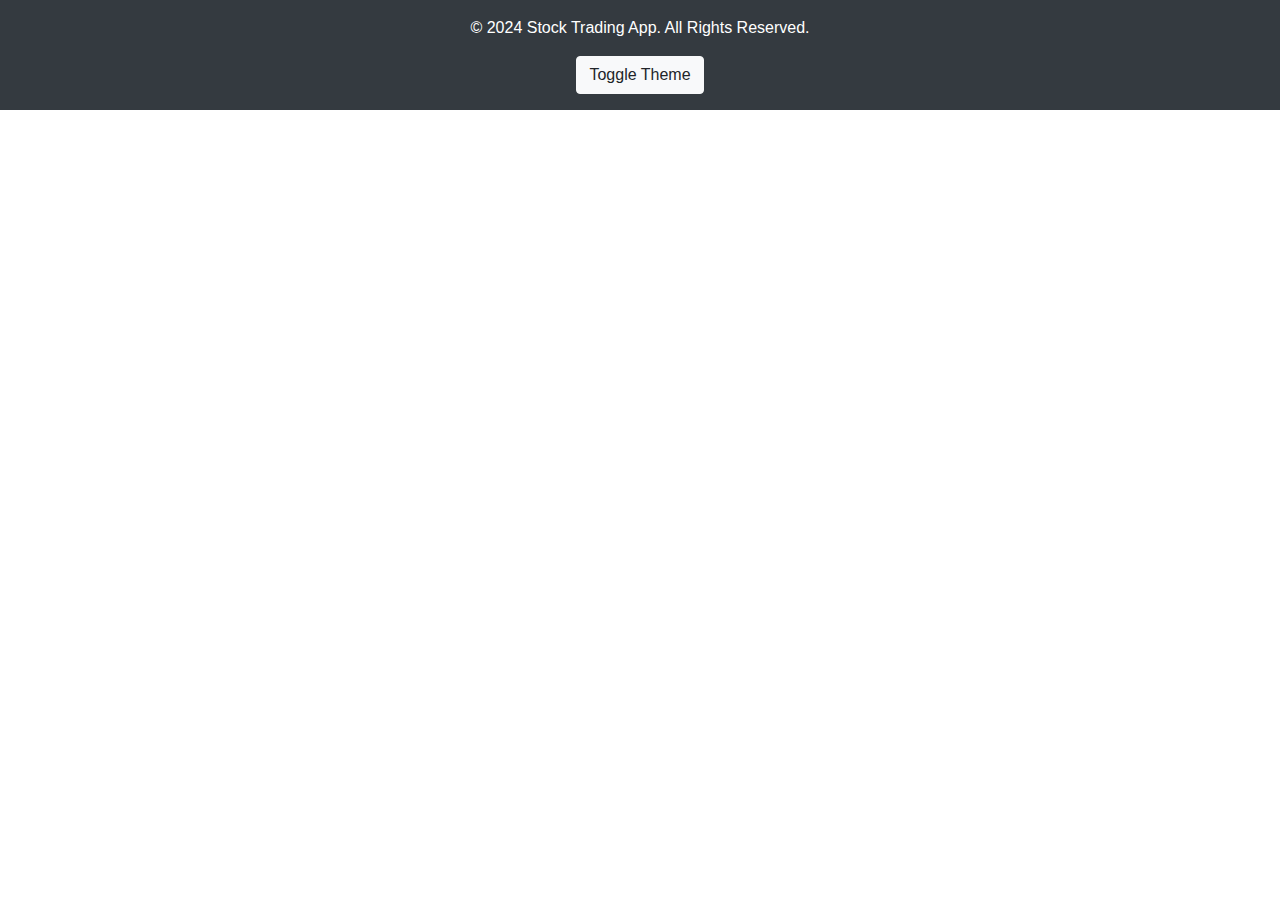
<file: stock-trading-app/target/classes/templates/footer.html>
<!DOCTYPE html>
<html xmlns:th="http://www.thymeleaf.org">
<head>
    <title>Footer</title>
    <!-- Bootstrap CSS -->
    <link rel="stylesheet" href="https://maxcdn.bootstrapcdn.com/bootstrap/4.5.2/css/bootstrap.min.css">
    <!-- Custom CSS for Footer -->
    <link rel="stylesheet" type="text/css" th:href="@{/css/footer.css}">
</head>
<body>
    <footer class="footer bg-dark text-white text-center py-3">
        <p>&copy; 2024 Stock Trading App. All Rights Reserved.</p>
        <button class="btn btn-light" onclick="toggleTheme()">Toggle Theme</button>
    </footer>

    <!-- Bootstrap JS and dependencies -->
    <script src="https://code.jquery.com/jquery-3.5.1.slim.min.js"></script>
    <script src="https://cdn.jsdelivr.net/npm/@popperjs/core@2.9.2/dist/umd/popper.min.js"></script>
    <script src="https://maxcdn.bootstrapcdn.com/bootstrap/4.5.2/js/bootstrap.min.js"></script>
    <script>
        function toggleTheme() {
            const body = document.body;
            body.classList.toggle("bg-dark");
            body.classList.toggle("text-white");
            body.classList.toggle("bg-light");
            body.classList.toggle("text-dark");
        }
    </script>
</body>
</html>
</file>
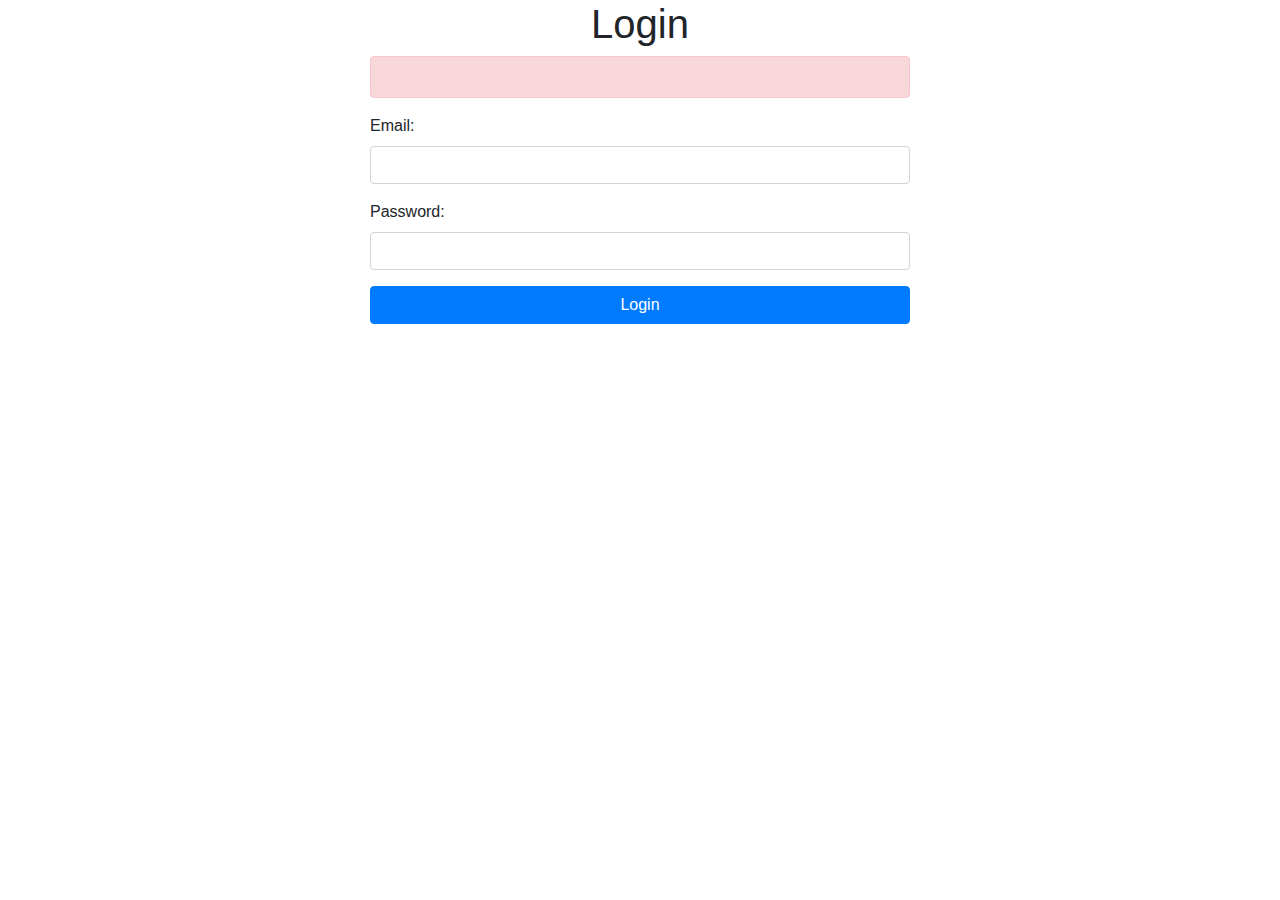
<file: stock-trading-app/target/classes/templates/login.html>
<!DOCTYPE html>
<html xmlns:th="http://www.thymeleaf.org">
<head>
    <title>Login</title>
    <!-- Bootstrap CSS -->
    <link rel="stylesheet" href="https://maxcdn.bootstrapcdn.com/bootstrap/4.5.2/css/bootstrap.min.css">
    <!-- Custom CSS for Login -->
    <link rel="stylesheet" type="text/css" th:href="@{/css/login.css}">
</head>
<body>
    <div class="container">
        <div class="row justify-content-center">
            <div class="col-md-6">
                <h1 class="text-center">Login</h1>
                
                <!-- Error message -->
                <div th:if="${error}" class="alert alert-danger">
                    <p th:text="${error}"></p>
                </div>
                
                <!-- Login Form -->
                <form action="/login" method="post">
                    <div class="form-group">
                        <label for="email">Email:</label>
                        <input type="email" class="form-control" id="email" name="email" required>
                    </div>
                    <div class="form-group">
                        <label for="password">Password:</label>
                        <input type="password" class="form-control" id="password" name="password" required>
                    </div>
                    <button type="submit" class="btn btn-primary btn-block">Login</button>
                </form>
            </div>
        </div>
    </div>

    <!-- Bootstrap JS and dependencies -->
    <script src="https://code.jquery.com/jquery-3.5.1.slim.min.js"></script>
    <script src="https://cdn.jsdelivr.net/npm/@popperjs/core@2.9.2/dist/umd/popper.min.js"></script>
    <script src="https://maxcdn.bootstrapcdn.com/bootstrap/4.5.2/js/bootstrap.min.js"></script>
    <script type="text/javascript" th:src="@{/js/scripts.js}"></script>
</body>
</html>
</file>
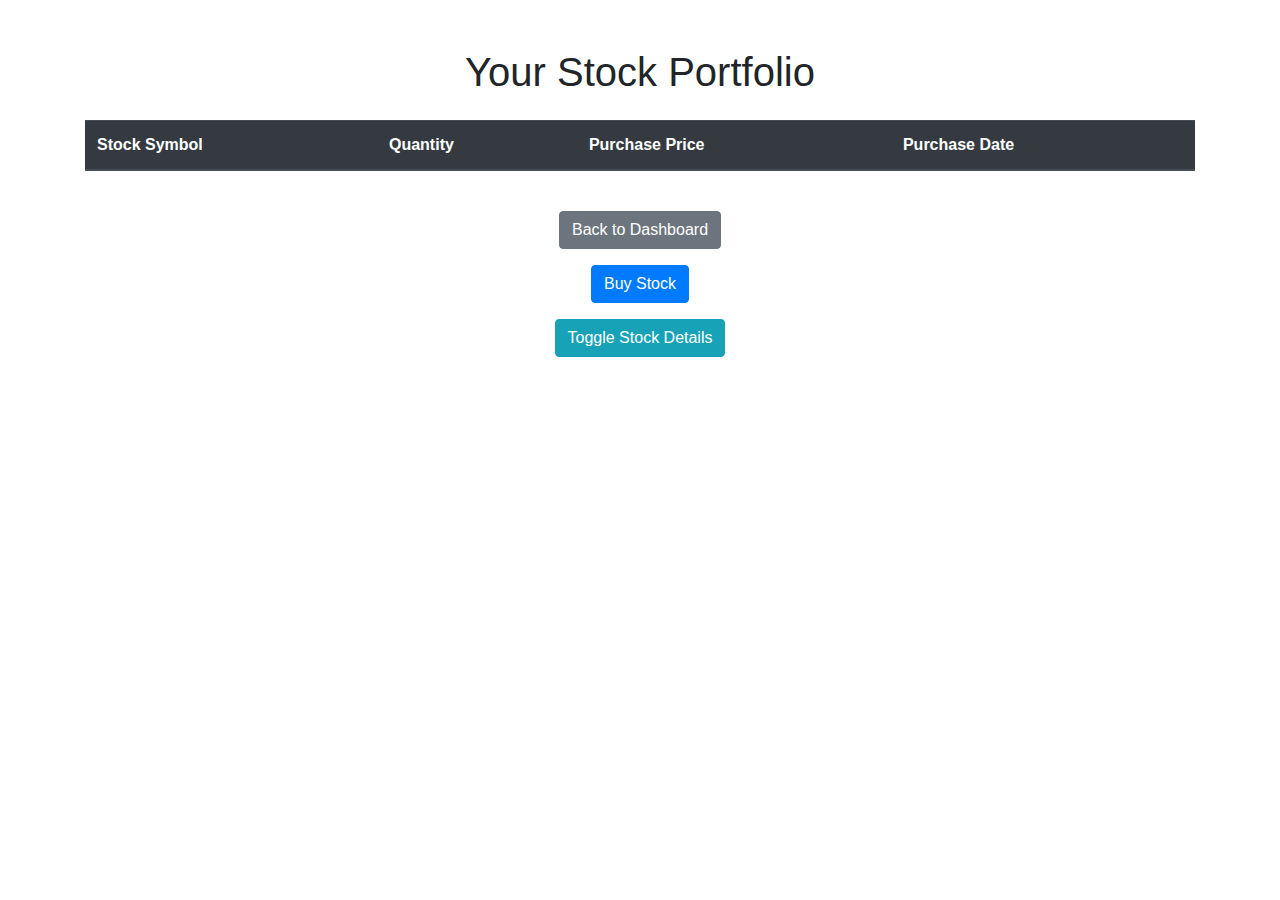
<file: stock-trading-app/target/classes/templates/portfolio.html>
<!DOCTYPE html>
<html xmlns:th="http://www.thymeleaf.org">
<head>
    <meta charset="UTF-8">
    <title>User Portfolio</title>
    <!-- Bootstrap CSS -->
    <link rel="stylesheet" href="https://maxcdn.bootstrapcdn.com/bootstrap/4.5.2/css/bootstrap.min.css">
    <!-- Custom CSS for Portfolio -->
    <link rel="stylesheet" th:href="@{/css/portfolio.css}" />
</head>
<body>
    <!-- Include Header -->
    <div th:replace="header :: header"></div>

    <div class="container mt-5">
        <h1 class="text-center">Your Stock Portfolio</h1>
        
        <!-- Portfolio Table -->
        <table class="table table-hover mt-4">
            <thead class="thead-dark">
                <tr>
                    <th>Stock Symbol</th>
                    <th>Quantity</th>
                    <th>Purchase Price</th>
                    <th>Purchase Date</th>
                </tr>
            </thead>
            <tbody>
                <tr th:each="transaction : ${transactions}">
                    <td th:text="${transaction.stockSymbol}"></td>
                    <td th:text="${transaction.quantity}"></td>
                    <td th:text="${transaction.price}"></td>
                    <td th:text="${#dates.format(transaction.transactionTime, 'yyyy-MM-dd HH:mm:ss')}"></td>
                </tr>
            </tbody>
        </table>
        
        <!-- Back to Dashboard Link -->
        <div class="text-center">
            <a href="/dashboard" class="btn btn-secondary">Back to Dashboard</a>
        </div>

        <!-- Buy Stock Button -->
        <div class="text-center mt-3">
            <button class="btn btn-primary buy-button" data-symbol="AAPL">Buy Stock</button>
        </div>

        <!-- Toggle Stock Details -->
        <div id="stockDetails" class="mt-4" style="display:none;">
            <p>Stock details go here...</p>
        </div>
        <div class="text-center mt-3">
            <button class="btn btn-info" onclick="toggleStockDetails()">Toggle Stock Details</button>
        </div>
    </div>

    <!-- Bootstrap JS and dependencies -->
    <script src="https://code.jquery.com/jquery-3.5.1.slim.min.js"></script>
    <script src="https://cdn.jsdelivr.net/npm/@popperjs/core@2.9.2/dist/umd/popper.min.js"></script>
    <script src="https://maxcdn.bootstrapcdn.com/bootstrap/4.5.2/js/bootstrap.min.js"></script>
    <script th:src="@{/js/scripts.js}"></script>

    <!-- Include Footer -->
    <div th:replace="footer :: footer"></div>
</body>
</html>
</file>
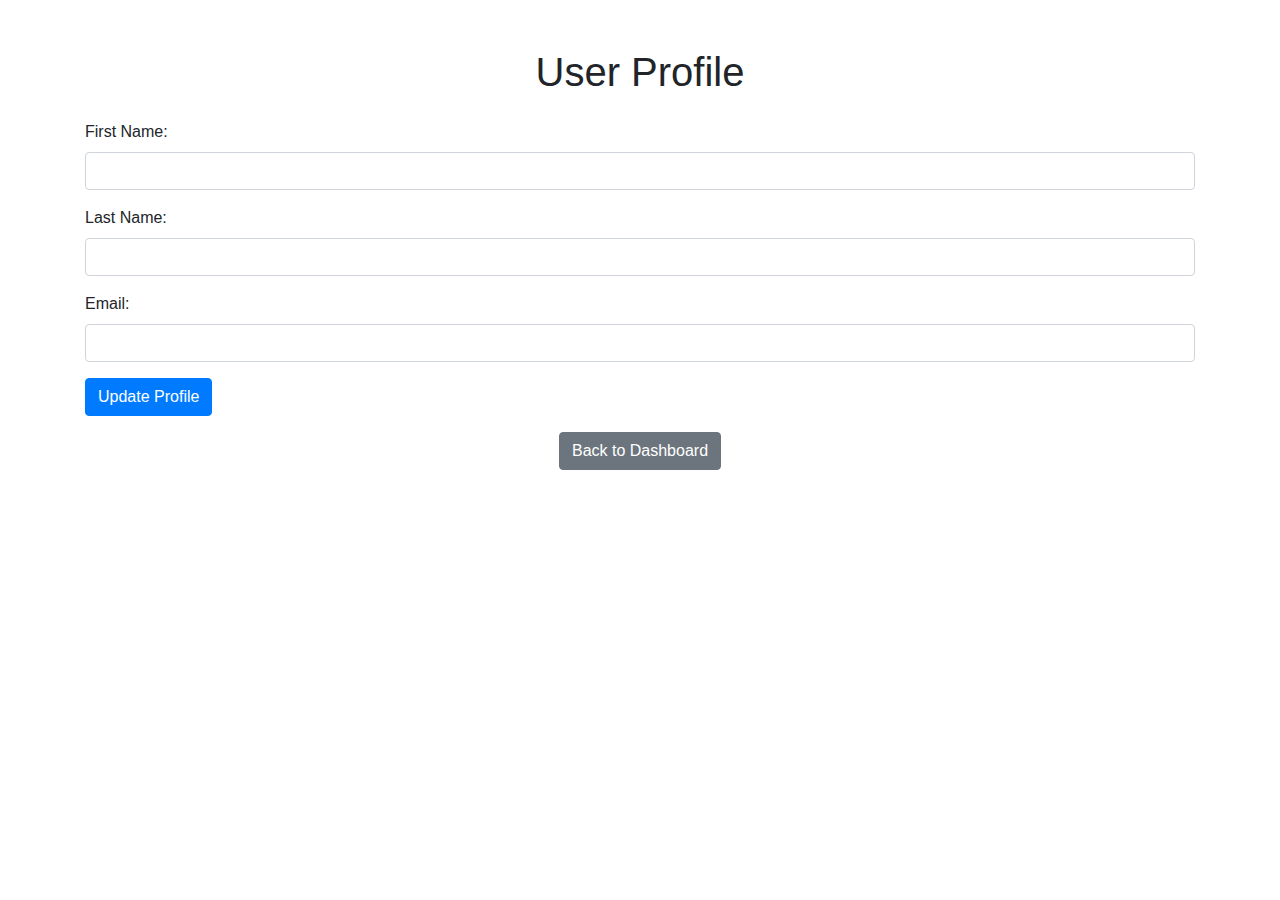
<file: stock-trading-app/target/classes/templates/profile.html>
<!DOCTYPE html>
<html xmlns:th="http://www.thymeleaf.org">
<head>
    <meta charset="UTF-8">
    <title>User Profile</title>
    <!-- Bootstrap CSS -->
    <link rel="stylesheet" href="https://maxcdn.bootstrapcdn.com/bootstrap/4.5.2/css/bootstrap.min.css">
    <!-- Custom CSS for Profile -->
    <link rel="stylesheet" th:href="@{/css/profile.css}">
</head>
<body>
    <!-- Include Header -->
    <div th:replace="header :: header"></div>

    <div class="container mt-5">
        <h1 class="text-center">User Profile</h1>

        <form th:action="@{/profile}" th:object="${user}" method="post" class="mt-4">
            <div class="form-group">
                <label for="firstName">First Name:</label>
                <input type="text" id="firstName" th:field="*{firstName}" class="form-control" required />
            </div>

            <div class="form-group">
                <label for="lastName">Last Name:</label>
                <input type="text" id="lastName" th:field="*{lastName}" class="form-control" required />
            </div>

            <!-- Add more fields as necessary -->
            <!-- Example Email Field -->
            <div class="form-group">
                <label for="email">Email:</label>
                <input type="email" id="email" th:field="*{email}" class="form-control" required />
            </div>

            <button type="submit" class="btn btn-primary">Update Profile</button>
        </form>

        <div class="text-center mt-3">
            <a th:href="@{/dashboard}" class="btn btn-secondary">Back to Dashboard</a>
        </div>
    </div>

    <!-- Bootstrap JS and dependencies -->
    <script src="https://code.jquery.com/jquery-3.5.1.slim.min.js"></script>
    <script src="https://cdn.jsdelivr.net/npm/@popperjs/core@2.9.2/dist/umd/popper.min.js"></script>
    <script src="https://maxcdn.bootstrapcdn.com/bootstrap/4.5.2/js/bootstrap.min.js"></script>
    <script type="text/javascript" th:src="@{/js/scripts.js}"></script>

    <!-- Include Footer -->
    <div th:replace="footer :: footer"></div>
</body>
</html>
</file>
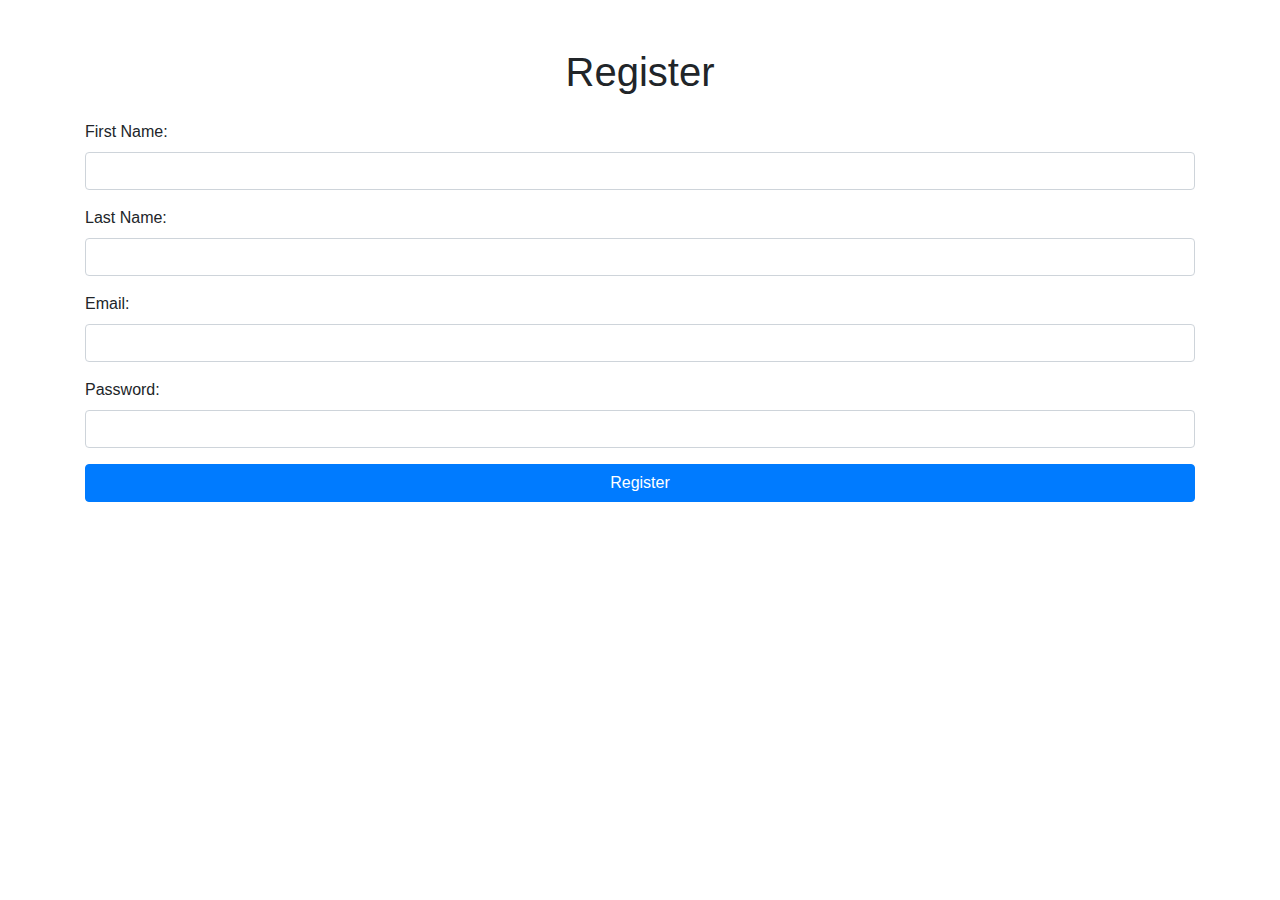
<file: stock-trading-app/target/classes/templates/register.html>
<!DOCTYPE html>
<html xmlns:th="http://www.thymeleaf.org">
<head>
    <meta charset="UTF-8">
    <title>Register</title>
    <!-- Bootstrap CSS -->
    <link rel="stylesheet" href="https://maxcdn.bootstrapcdn.com/bootstrap/4.5.2/css/bootstrap.min.css">
    <!-- Custom CSS for Register -->
    <link rel="stylesheet" th:href="@{/css/register.css}">
</head>
<body>
    <!-- Include Header -->
    <div th:replace="header :: header"></div>

    <div class="container mt-5">
        <h1 class="text-center">Register</h1>
        
        <form th:action="@{/register}" th:object="${user}" method="post" class="mt-4">
            <div class="form-group">
                <label for="firstName">First Name:</label>
                <input type="text" id="firstName" th:field="*{firstName}" class="form-control" required />
            </div>
            
            <div class="form-group">
                <label for="lastName">Last Name:</label>
                <input type="text" id="lastName" th:field="*{lastName}" class="form-control" required />
            </div>
            
            <div class="form-group">
                <label for="email">Email:</label>
                <input type="email" id="email" th:field="*{email}" class="form-control" required />
            </div>
            
            <div class="form-group">
                <label for="password">Password:</label>
                <input type="password" id="password" th:field="*{password}" class="form-control" required />
            </div>
            
            <button type="submit" class="btn btn-primary btn-block">Register</button>
        </form>
    </div>

    <!-- Bootstrap JS and dependencies -->
    <script src="https://code.jquery.com/jquery-3.5.1.slim.min.js"></script>
    <script src="https://cdn.jsdelivr.net/npm/@popperjs/core@2.9.2/dist/umd/popper.min.js"></script>
    <script src="https://maxcdn.bootstrapcdn.com/bootstrap/4.5.2/js/bootstrap.min.js"></script>
    <script type="text/javascript" th:src="@{/js/scripts.js}"></script>

    <!-- Include Footer -->
    <div th:replace="footer :: footer"></div>
</body>
</html>
</file>
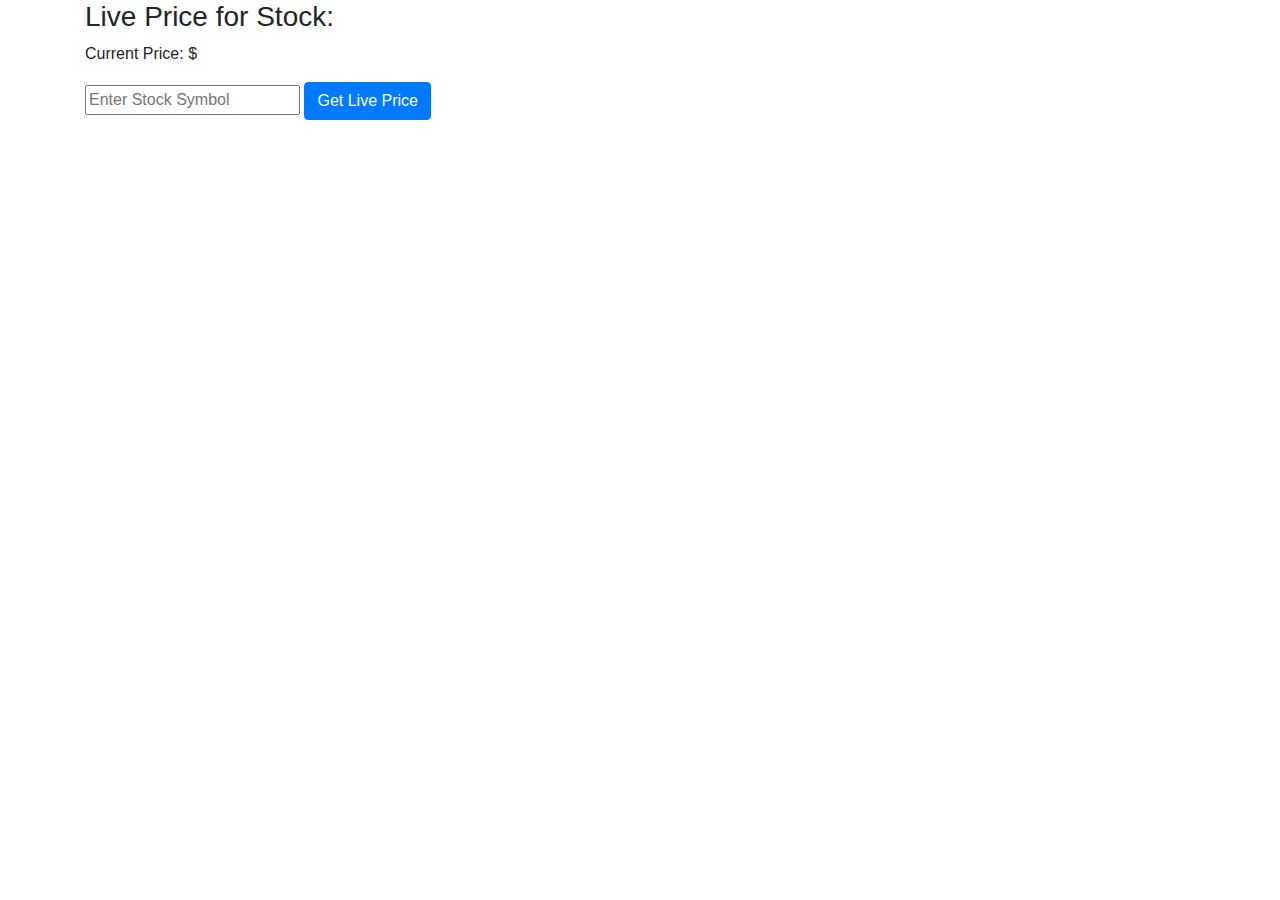
<file: stock-trading-app/target/classes/templates/stock_dashboard.html>
<!DOCTYPE html>
<html xmlns:th="http://www.thymeleaf.org">
<head>
    <meta charset="UTF-8">
    <title>Stock Dashboard</title>
    <!-- Bootstrap CSS -->
    <link rel="stylesheet" href="https://maxcdn.bootstrapcdn.com/bootstrap/4.5.2/css/bootstrap.min.css">
    <!-- Custom CSS for Dashboard -->
    <link rel="stylesheet" th:href="@{/css/stock_dashboard.css}">
</head>
<body>

<div class="container">
    <h3>Live Price for Stock: <span th:text="${symbol}"></span></h3>
    <p>Current Price: $<span th:text="${livePrice}"></span></p>

    <form action="/stock-dashboard" method="get">
        <input type="text" name="symbol" placeholder="Enter Stock Symbol">
        <button type="submit" class="btn btn-primary">Get Live Price</button>
    </form>
</div>



    
    <!-- Bootstrap JS and dependencies -->
    <script src="https://code.jquery.com/jquery-3.5.1.slim.min.js"></script>
    <script src="https://cdn.jsdelivr.net/npm/@popperjs/core@2.9.2/dist/umd/popper.min.js"></script>
    <script src="https://maxcdn.bootstrapcdn.com/bootstrap/4.5.2/js/bootstrap.min.js"></script>
    <script type="text/javascript" th:src="@{/js/scripts.js}"></script>
</body>
</html>
</file>
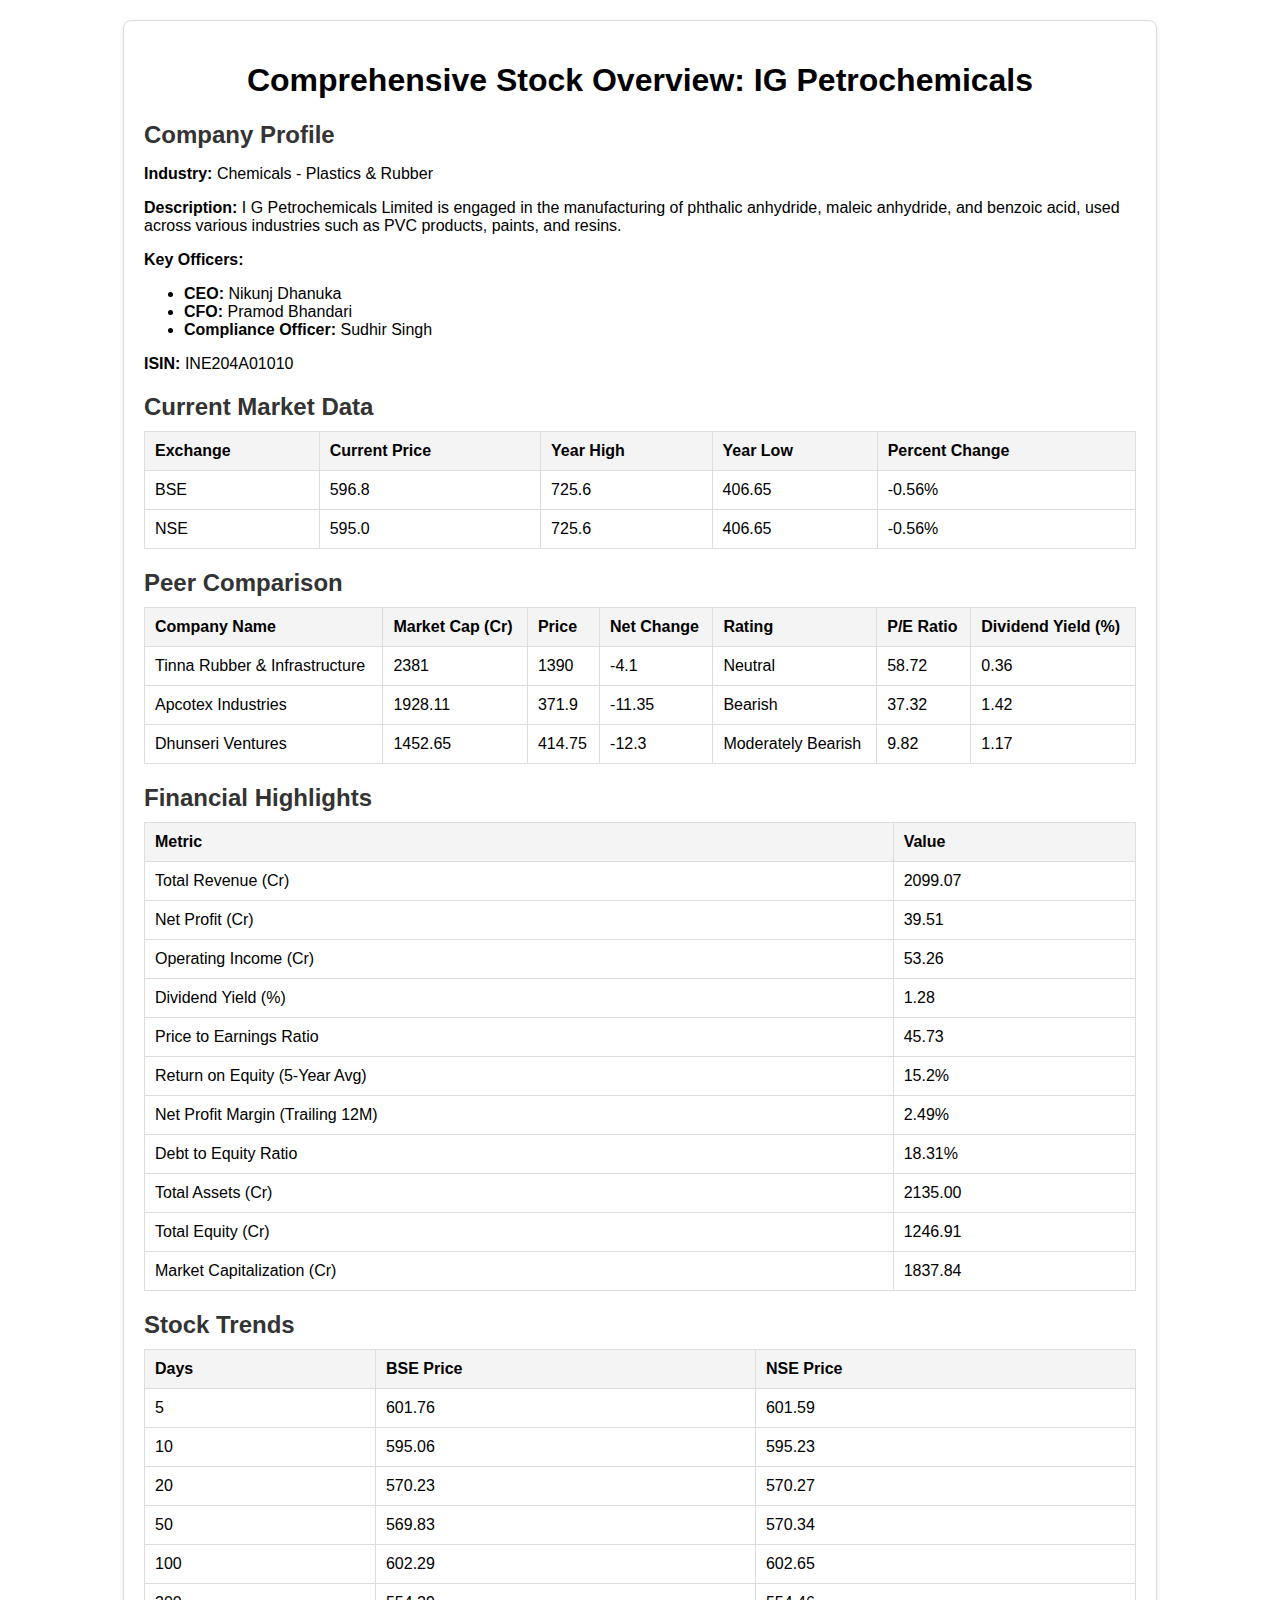
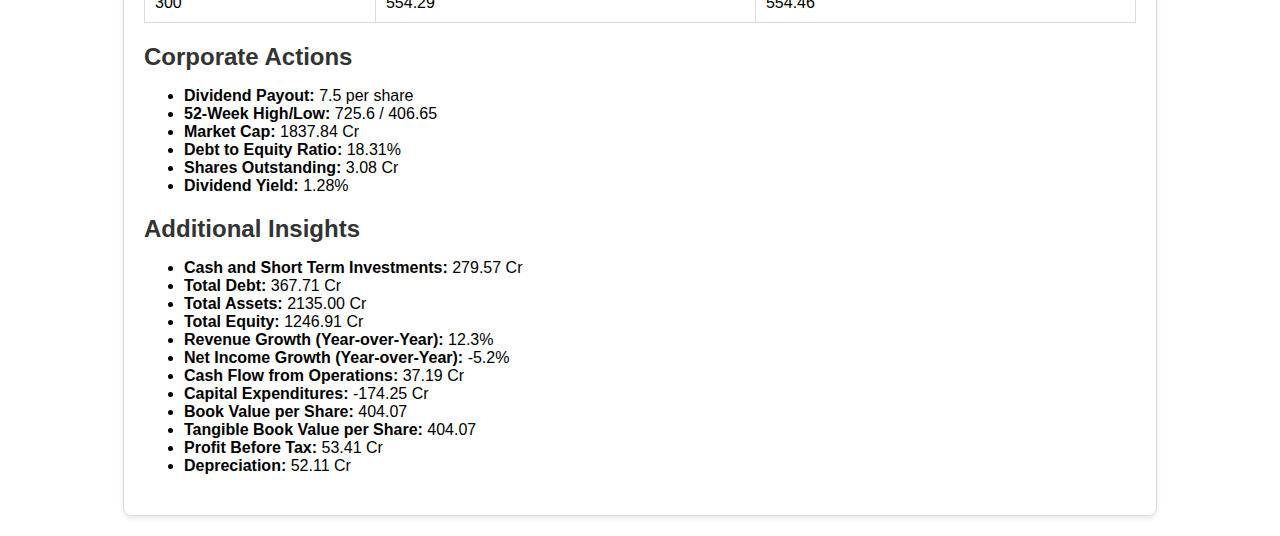
<file: stock-trading-app/target/classes/templates/stockinfo.html>
<!DOCTYPE html>
<html lang="en">
<head>
    <meta charset="UTF-8">
    <meta name="viewport" content="width=device-width, initial-scale=1.0">
    <title>Stock Trading Application</title>
    <style>
        body {
            font-family: Arial, sans-serif;
            margin: 20px;
            padding: 0;
        }
        .container {
            width: 80%;
            margin: auto;
            border: 1px solid #ddd;
            border-radius: 8px;
            padding: 20px;
            box-shadow: 0px 2px 5px rgba(0, 0, 0, 0.1);
        }
        .header {
            text-align: center;
            margin-bottom: 20px;
        }
        .section {
            margin-bottom: 20px;
        }
        .section h2 {
            margin-bottom: 10px;
            color: #333;
        }
        .table {
            width: 100%;
            border-collapse: collapse;
            margin-top: 10px;
        }
        .table th, .table td {
            border: 1px solid #ddd;
            padding: 10px;
            text-align: left;
        }
        .table th {
            background-color: #f4f4f4;
        }
    </style>
</head>
<body>
    <div class="container">
        <div class="header">
            <h1>Comprehensive Stock Overview: IG Petrochemicals</h1>
        </div>

        <div class="section">
            <h2>Company Profile</h2>
            <p><strong>Industry:</strong> Chemicals - Plastics & Rubber</p>
            <p><strong>Description:</strong> I G Petrochemicals Limited is engaged in the manufacturing of phthalic anhydride, maleic anhydride, and benzoic acid, used across various industries such as PVC products, paints, and resins.</p>
            <p><strong>Key Officers:</strong></p>
            <ul>
                <li><strong>CEO:</strong> Nikunj Dhanuka</li>
                <li><strong>CFO:</strong> Pramod Bhandari</li>
                <li><strong>Compliance Officer:</strong> Sudhir Singh</li>
            </ul>
            <p><strong>ISIN:</strong> INE204A01010</p>
        </div>

        <div class="section">
            <h2>Current Market Data</h2>
            <table class="table">
                <tr>
                    <th>Exchange</th>
                    <th>Current Price</th>
                    <th>Year High</th>
                    <th>Year Low</th>
                    <th>Percent Change</th>
                </tr>
                <tr>
                    <td>BSE</td>
                    <td>596.8</td>
                    <td>725.6</td>
                    <td>406.65</td>
                    <td>-0.56%</td>
                </tr>
                <tr>
                    <td>NSE</td>
                    <td>595.0</td>
                    <td>725.6</td>
                    <td>406.65</td>
                    <td>-0.56%</td>
                </tr>
            </table>
        </div>

        <div class="section">
            <h2>Peer Comparison</h2>
            <table class="table">
                <tr>
                    <th>Company Name</th>
                    <th>Market Cap (Cr)</th>
                    <th>Price</th>
                    <th>Net Change</th>
                    <th>Rating</th>
                    <th>P/E Ratio</th>
                    <th>Dividend Yield (%)</th>
                </tr>
                <tr>
                    <td>Tinna Rubber & Infrastructure</td>
                    <td>2381</td>
                    <td>1390</td>
                    <td>-4.1</td>
                    <td>Neutral</td>
                    <td>58.72</td>
                    <td>0.36</td>
                </tr>
                <tr>
                    <td>Apcotex Industries</td>
                    <td>1928.11</td>
                    <td>371.9</td>
                    <td>-11.35</td>
                    <td>Bearish</td>
                    <td>37.32</td>
                    <td>1.42</td>
                </tr>
                <tr>
                    <td>Dhunseri Ventures</td>
                    <td>1452.65</td>
                    <td>414.75</td>
                    <td>-12.3</td>
                    <td>Moderately Bearish</td>
                    <td>9.82</td>
                    <td>1.17</td>
                </tr>
            </table>
        </div>

        <div class="section">
            <h2>Financial Highlights</h2>
            <table class="table">
                <tr>
                    <th>Metric</th>
                    <th>Value</th>
                </tr>
                <tr>
                    <td>Total Revenue (Cr)</td>
                    <td>2099.07</td>
                </tr>
                <tr>
                    <td>Net Profit (Cr)</td>
                    <td>39.51</td>
                </tr>
                <tr>
                    <td>Operating Income (Cr)</td>
                    <td>53.26</td>
                </tr>
                <tr>
                    <td>Dividend Yield (%)</td>
                    <td>1.28</td>
                </tr>
                <tr>
                    <td>Price to Earnings Ratio</td>
                    <td>45.73</td>
                </tr>
                <tr>
                    <td>Return on Equity (5-Year Avg)</td>
                    <td>15.2%</td>
                </tr>
                <tr>
                    <td>Net Profit Margin (Trailing 12M)</td>
                    <td>2.49%</td>
                </tr>
                <tr>
                    <td>Debt to Equity Ratio</td>
                    <td>18.31%</td>
                </tr>
                <tr>
                    <td>Total Assets (Cr)</td>
                    <td>2135.00</td>
                </tr>
                <tr>
                    <td>Total Equity (Cr)</td>
                    <td>1246.91</td>
                </tr>
                <tr>
                    <td>Market Capitalization (Cr)</td>
                    <td>1837.84</td>
                </tr>
            </table>
        </div>

        <div class="section">
            <h2>Stock Trends</h2>
            <table class="table">
                <tr>
                    <th>Days</th>
                    <th>BSE Price</th>
                    <th>NSE Price</th>
                </tr>
                <tr>
                    <td>5</td>
                    <td>601.76</td>
                    <td>601.59</td>
                </tr>
                <tr>
                    <td>10</td>
                    <td>595.06</td>
                    <td>595.23</td>
                </tr>
                <tr>
                    <td>20</td>
                    <td>570.23</td>
                    <td>570.27</td>
                </tr>
                <tr>
                    <td>50</td>
                    <td>569.83</td>
                    <td>570.34</td>
                </tr>
                <tr>
                    <td>100</td>
                    <td>602.29</td>
                    <td>602.65</td>
                </tr>
                <tr>
                    <td>300</td>
                    <td>554.29</td>
                    <td>554.46</td>
                </tr>
            </table>
        </div>

        <div class="section">
            <h2>Corporate Actions</h2>
            <ul>
                <li><strong>Dividend Payout:</strong> 7.5 per share</li>
                <li><strong>52-Week High/Low:</strong> 725.6 / 406.65</li>
                <li><strong>Market Cap:</strong> 1837.84 Cr</li>
                <li><strong>Debt to Equity Ratio:</strong> 18.31%</li>
                <li><strong>Shares Outstanding:</strong> 3.08 Cr</li>
                <li><strong>Dividend Yield:</strong> 1.28%</li>
            </ul>
        </div>

        <div class="section">
            <h2>Additional Insights</h2>
            <ul>
                <li><strong>Cash and Short Term Investments:</strong> 279.57 Cr</li>
                <li><strong>Total Debt:</strong> 367.71 Cr</li>
                <li><strong>Total Assets:</strong> 2135.00 Cr</li>
                <li><strong>Total Equity:</strong> 1246.91 Cr</li>
                <li><strong>Revenue Growth (Year-over-Year):</strong> 12.3%</li>
                <li><strong>Net Income Growth (Year-over-Year):</strong> -5.2%</li>
                <li><strong>Cash Flow from Operations:</strong> 37.19 Cr</li>
                <li><strong>Capital Expenditures:</strong> -174.25 Cr</li>
                <li><strong>Book Value per Share:</strong> 404.07</li>
                <li><strong>Tangible Book Value per Share:</strong> 404.07</li>
                <li><strong>Profit Before Tax:</strong> 53.41 Cr</li>
                <li><strong>Depreciation:</strong> 52.11 Cr</li>
            </ul>
        </div>
    </div>
</body>
</html>
</file>
